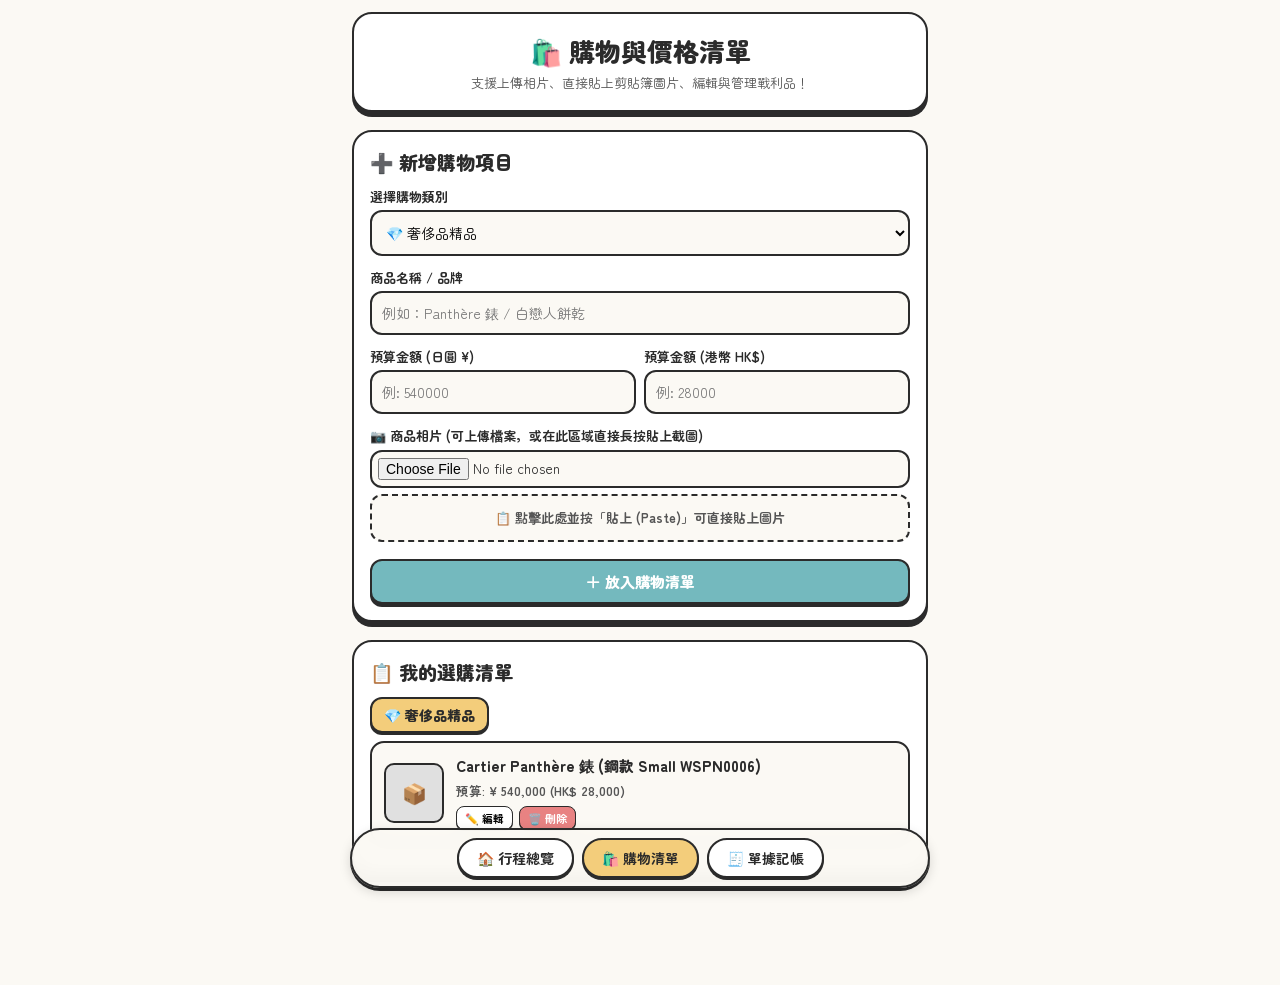
<file: shopping.html>
<!DOCTYPE html>
<html lang="zh-HK">
<head>
  <meta charset="UTF-8">
  <meta name="viewport" content="width=device-width, initial-scale=1.0">
  <title>Nagoya & Hokuriku Winter Loop - 購物清單</title>
  <link rel="preconnect" href="https://fonts.googleapis.com">
  <link rel="preconnect" href="https://fonts.gstatic.com" crossorigin>
  <link href="https://fonts.googleapis.com/css2?family=Zen+Maru+Gothic:wght@400;700;900&display=swap" rel="stylesheet">
  <style>
    :root {
      --bg-color: #FBF9F4;
      --card-bg: #FFFFFF;
      --border-color: #2B2B2B;
      --tag-red: #E88282;
      --tag-green: #74B9BE;
      --tag-yellow: #F3CD7B;
      --tag-purple: #B39DDB;
      --text-main: #2B2B2B;
      --text-sub: #555555;
      --shadow: 0 5px 0px #2B2B2B;
    }

    * { box-sizing: border-box; margin: 0; padding: 0; font-family: 'Zen Maru Gothic', sans-serif; }

    body {
      background-color: var(--bg-color);
      color: var(--text-main);
      padding: 12px;
      max-width: 600px;
      margin: 0 auto;
      padding-bottom: 90px;
    }

    .nav-bar {
      position: fixed;
      bottom: 12px;
      left: 50%;
      transform: translateX(-50%);
      width: calc(100% - 24px);
      max-width: 580px;
      z-index: 1000;
      display: flex;
      gap: 8px;
      justify-content: center;
      background: rgba(251, 249, 244, 0.95);
      padding: 8px 12px;
      border: 2.5px solid var(--border-color);
      border-radius: 30px;
      box-shadow: 0 4px 12px rgba(0, 0, 0, 0.15), 0 3px 0px var(--border-color);
      backdrop-filter: blur(8px);
    }

    .nav-btn {
      background: var(--card-bg);
      border: 2px solid var(--border-color);
      border-radius: 20px;
      padding: 8px 18px;
      font-size: 14px;
      font-weight: 700;
      white-space: nowrap;
      cursor: pointer;
      box-shadow: 0 2px 0px var(--border-color);
      text-decoration: none;
      color: var(--text-main);
    }

    .nav-btn.active {
      background: var(--tag-yellow);
    }

    .card {
      background: var(--card-bg);
      border: 2.5px solid var(--border-color);
      border-radius: 20px;
      padding: 16px;
      margin-bottom: 18px;
      box-shadow: var(--shadow);
    }

    .card-title {
      font-size: 19px;
      font-weight: 900;
      display: flex;
      align-items: center;
      gap: 8px;
      margin-bottom: 12px;
    }

    .form-group {
      margin-bottom: 12px;
    }
    .form-label {
      font-size: 13px;
      font-weight: 700;
      margin-bottom: 4px;
      display: block;
    }
    .form-input, .form-select {
      width: 100%;
      padding: 10px;
      border: 2px solid var(--border-color);
      border-radius: 12px;
      font-size: 14px;
      font-family: inherit;
      background: var(--bg-color);
      outline: none;
    }

    .paste-dropzone {
      border: 2px dashed var(--border-color);
      border-radius: 12px;
      padding: 12px;
      text-align: center;
      background: var(--bg-color);
      cursor: pointer;
      font-size: 13px;
      font-weight: 700;
      color: var(--text-sub);
      margin-top: 6px;
    }
    .paste-dropzone:hover {
      background: #F4F1EA;
    }

    .btn-action {
      background: var(--tag-green);
      color: white;
      border: 2px solid var(--border-color);
      border-radius: 12px;
      padding: 10px;
      width: 100%;
      font-size: 15px;
      font-weight: 900;
      cursor: pointer;
      box-shadow: 0 3px 0px var(--border-color);
      margin-top: 5px;
    }
    .btn-action:active {
      transform: translateY(2px);
      box-shadow: 0 1px 0px var(--border-color);
    }

    .category-section {
      margin-bottom: 15px;
    }
    .category-title {
      background: var(--tag-yellow);
      border: 2px solid var(--border-color);
      border-radius: 12px;
      padding: 6px 12px;
      font-size: 14px;
      font-weight: 900;
      margin-bottom: 8px;
      display: inline-block;
      box-shadow: 0 2px 0px var(--border-color);
    }

    .item-card {
      background: var(--bg-color);
      border: 2px solid var(--border-color);
      border-radius: 14px;
      padding: 12px;
      margin-bottom: 10px;
      display: flex;
      gap: 12px;
      align-items: center;
      position: relative;
    }
    .item-img {
      width: 60px;
      height: 60px;
      border: 2px solid var(--border-color);
      border-radius: 10px;
      object-fit: cover;
      background: #E0E0E0;
      flex-shrink: 0;
    }
    .item-info {
      flex-grow: 1;
    }
    .item-name {
      font-size: 15px;
      font-weight: 900;
      margin-bottom: 4px;
    }
    .item-meta {
      font-size: 12.5px;
      color: var(--text-sub);
      font-weight: 700;
    }
    .item-btns {
      display: flex;
      gap: 6px;
      margin-top: 6px;
    }
    .btn-xs {
      background: white;
      border: 1.5px solid var(--border-color);
      border-radius: 8px;
      padding: 3px 8px;
      font-size: 11px;
      font-weight: 700;
      cursor: pointer;
      box-shadow: 0 1px 0px var(--border-color);
    }
    .btn-delete {
      background: var(--tag-red);
      color: white;
    }

    /* Modal 編輯彈窗 */
    .modal-overlay {
      display: none;
      position: fixed;
      top: 0; left: 0; width: 100%; height: 100%;
      background: rgba(0, 0, 0, 0.6);
      z-index: 9999;
      justify-content: center;
      align-items: center;
      padding: 20px;
    }
    .modal-card {
      background: #FFF;
      border: 3px solid var(--border-color);
      border-radius: 20px;
      width: 100%;
      max-width: 450px;
      padding: 20px;
      box-shadow: 0 6px 0px var(--border-color);
    }
  </style>
</head>
<body onpaste="handleGlobalPaste(event)">

  <div class="card" style="text-align: center; padding: 18px;">
    <div style="font-size: 26px; font-weight: 900;">🛍️ 購物與價格清單</div>
    <div style="font-size: 13px; color: var(--text-sub); margin-top: 4px;">支援上傳相片、直接貼上剪貼簿圖片、編輯與管理戰利品！</div>
  </div>

  <!-- 新增商品卡片 -->
  <div class="card">
    <div class="card-title">➕ 新增購物項目</div>
    <div class="form-group">
      <label class="form-label">選擇購物類別</label>
      <select id="itemCategory" class="form-select">
        <option value="💎 奢侈品精品">💎 奢侈品精品</option>
        <option value="🧥 禦寒服飾裝備">🧥 禦寒服飾裝備</option>
        <option value="🎁 手信與伴手禮">🎁 手信與伴手禮</option>
        <option value="💊 藥妝與日用品">💊 藥妝與日用品</option>
      </select>
    </div>
    <div class="form-group">
      <label class="form-label">商品名稱 / 品牌</label>
      <input type="text" id="itemName" class="form-input" placeholder="例如：Panthère 錶 / 白戀人餅乾">
    </div>
    <div style="display: flex; gap: 8px;">
      <div class="form-group" style="flex: 1;">
        <label class="form-label">預算金額 (日圓 ¥)</label>
        <input type="number" id="itemPriceJpy" class="form-input" placeholder="例: 540000">
      </div>
      <div class="form-group" style="flex: 1;">
        <label class="form-label">預算金額 (港幣 HK$)</label>
        <input type="number" id="itemPriceHkd" class="form-input" placeholder="例: 28000">
      </div>
    </div>
    <div class="form-group">
      <label class="form-label">📷 商品相片 (可上傳檔案，或在此區域直接長按貼上截圖)</label>
      <input type="file" id="itemImageFile" class="form-input" accept="image/*" style="padding: 6px;" onchange="previewNewImage(this)">
      <div class="paste-dropzone" id="newImagePreviewBox" contenteditable="true" style="outline: none;">
        📋 點擊此處並按「貼上 (Paste)」可直接貼上圖片
      </div>
    </div>
    <button class="btn-action" onclick="addItem()">＋ 放入購物清單</button>
  </div>

  <!-- 我的選購清單展示區 -->
  <div class="card">
    <div class="card-title">📋 我的選購清單</div>
    <div id="shoppingListContainer">
      <!-- 動態載入項目 -->
    </div>
  </div>

  <!-- 編輯商品 Modal -->
  <div class="modal-overlay" id="editModal">
    <div class="modal-card">
      <div style="font-size: 18px; font-weight: 900; margin-bottom: 12px;">✏️ 編輯購物項目</div>
      <input type="hidden" id="editIndex">
      <div class="form-group">
        <label class="form-label">選擇購物類別</label>
        <select id="editCategory" class="form-select">
          <option value="💎 奢侈品精品">💎 奢侈品精品</option>
          <option value="🧥 禦寒服飾裝備">🧥 禦寒服飾裝備</option>
          <option value="🎁 手信與伴手禮">🎁 手信與伴手禮</option>
          <option value="💊 藥妝與日用品">💊 藥妝與日用品</option>
        </select>
      </div>
      <div class="form-group">
        <label class="form-label">商品名稱 / 品牌</label>
        <input type="text" id="editName" class="form-input">
      </div>
      <div style="display: flex; gap: 8px;">
        <div class="form-group" style="flex: 1;">
          <label class="form-label">日圓 (¥)</label>
          <input type="number" id="editJpy" class="form-input">
        </div>
        <div class="form-group" style="flex: 1;">
          <label class="form-label">港幣 (HK$)</label>
          <input type="number" id="editHkd" class="form-input">
        </div>
      </div>
      <div class="form-group">
        <label class="form-label">📷 更換商品相片 (可檔案上傳或直接貼上)</label>
        <input type="file" id="editImageFile" class="form-input" accept="image/*" style="padding: 6px;" onchange="previewEditImage(this)">
        <div class="paste-dropzone" id="editImagePreviewBox" contenteditable="true" style="outline: none;">
          📋 點擊此處並按「貼上 (Paste)」可直接貼上圖片
        </div>
      </div>
      <div style="display: flex; gap: 10px; margin-top: 15px;">
        <button class="btn-action" style="background: #E0E0E0; color: #2B2B2B;" onclick="closeEditModal()">取消</button>
        <button class="btn-action" onclick="saveEditedItem()">儲存修改</button>
      </div>
    </div>
  </div>

  <!-- 底部導航欄 -->
  <div class="nav-bar">
    <a class="nav-btn" href="index.html">🏠 行程總覽</a>
    <a class="nav-btn active" href="shopping.html">🛍️ 購物清單</a>
    <a class="nav-btn" href="receipts.html">🧾 單據記帳</a>
  </div>

  <script>
    let shoppingItems = JSON.parse(localStorage.getItem('my_shopping_list')) || [
      {
        category: "💎 奢侈品精品",
        name: "Cartier Panthère 錶 (鋼款 Small WSPN0006)",
        jpy: 540000,
        hkd: 28000,
        image: ""
      }
    ];

    let newImageBase64 = "";
    let editImageBase64 = "";

    // 處理檔案上傳預覽 (新增)
    function previewNewImage(input) {
      if (input.files && input.files[0]) {
        const reader = new FileReader();
        reader.onload = function(e) {
          newImageBase64 = e.target.result;
          document.getElementById('newImagePreviewBox').innerHTML = `<span style="color:var(--tag-green); font-weight:900;">✅ 已成功載入圖片！</span>`;
        };
        reader.readAsDataURL(input.files[0]);
      }
    }

    // 處理檔案上傳預覽 (編輯)
    function previewEditImage(input) {
      if (input.files && input.files[0]) {
        const reader = new FileReader();
        reader.onload = function(e) {
          editImageBase64 = e.target.result;
          document.getElementById('editImagePreviewBox').innerHTML = `<span style="color:var(--tag-green); font-weight:900;">✅ 已成功更換圖片！</span>`;
        };
        reader.readAsDataURL(input.files[0]);
      }
    }

    // 支援貼上圖片功能 (Clipboard Paste)
    document.getElementById('newImagePreviewBox').addEventListener('paste', function(e) {
      handlePasteEvent(e, (base64) => {
        newImageBase64 = base64;
        document.getElementById('newImagePreviewBox').innerHTML = `<span style="color:var(--tag-green); font-weight:900;">✅ 已成功貼上剪貼簿圖片！</span>`;
      });
    });

    document.getElementById('editImagePreviewBox').addEventListener('paste', function(e) {
      handlePasteEvent(e, (base64) => {
        editImageBase64 = base64;
        document.getElementById('editImagePreviewBox').innerHTML = `<span style="color:var(--tag-green); font-weight:900;">✅ 已成功貼上剪貼簿圖片！</span>`;
      });
    });

    function handlePasteEvent(e, callback) {
      const items = (e.clipboardData || e.originalEvent.clipboardData).items;
      for (let i = 0; i < items.length; i++) {
        if (items[i].type.indexOf('image') !== -1) {
          const blob = items[i].getAsFile();
          const reader = new FileReader();
          reader.onload = function(event) {
            callback(event.target.result);
          };
          reader.readAsDataURL(blob);
          e.preventDefault();
          break;
        }
      }
    }

    function saveAndRender() {
      localStorage.setItem('my_shopping_list', JSON.stringify(shoppingItems));
      renderList();
    }

    function addItem() {
      const category = document.getElementById('itemCategory').value;
      const name = document.getElementById('itemName').value.trim();
      const jpy = document.getElementById('itemPriceJpy').value;
      const hkd = document.getElementById('itemPriceHkd').value;

      if (!name) {
        alert('請輸入商品名稱 / 品牌！');
        return;
      }

      shoppingItems.push({ 
        category, 
        name, 
        jpy, 
        hkd, 
        image: newImageBase64 
      });
      
      saveAndRender();
      clearForm();
    }

    function clearForm() {
      document.getElementById('itemName').value = '';
      document.getElementById('itemPriceJpy').value = '';
      document.getElementById('itemPriceHkd').value = '';
      document.getElementById('itemImageFile').value = '';
      document.getElementById('newImagePreviewBox').innerHTML = `📋 點擊此處並按「貼上 (Paste)」可直接貼上圖片`;
      newImageBase64 = "";
    }

    function deleteItem(index) {
      if (confirm('確定要刪除這個購物項目嗎？')) {
        shoppingItems.splice(index, 1);
        saveAndRender();
      }
    }

    function openEditModal(index) {
      const item = shoppingItems[index];
      document.getElementById('editIndex').value = index;
      document.getElementById('editCategory').value = item.category;
      document.getElementById('editName').value = item.name;
      document.getElementById('editJpy').value = item.jpy;
      document.getElementById('editHkd').value = item.hkd;
      document.getElementById('editImageFile').value = '';
      document.getElementById('editImagePreviewBox').innerHTML = item.image ? `<span style="color:var(--tag-green); font-weight:900;">✅ 目前已有圖片 (可直接貼上新圖覆蓋)</span>` : `📋 點擊此處並按「貼上 (Paste)」可直接貼上圖片`;
      editImageBase64 = item.image; // 預設保留原圖
      document.getElementById('editModal').style.display = 'flex';
    }

    function closeEditModal() {
      document.getElementById('editModal').style.display = 'none';
    }

    function saveEditedItem() {
      const index = document.getElementById('editIndex').value;
      const category = document.getElementById('editCategory').value;
      const name = document.getElementById('editName').value.trim();
      const jpy = document.getElementById('editJpy').value;
      const hkd = document.getElementById('editHkd').value;

      if (!name) {
        alert('商品名稱不能為空！');
        return;
      }

      shoppingItems[index] = {
        category,
        name,
        jpy,
        hkd,
        image: editImageBase64
      };
      
      saveAndRender();
      closeEditModal();
    }

    function renderList() {
      const container = document.getElementById('shoppingListContainer');
      container.innerHTML = '';

      if (shoppingItems.length === 0) {
        container.innerHTML = '<div style="text-align: center; color: var(--text-sub); padding: 20px; font-size: 14px;">目前購物清單係空的，快啲加入第一件戰利品啦！🛍️</div>';
        return;
      }

      const categories = [...new Set(shoppingItems.map(item => item.category))];

      categories.forEach(cat => {
        const catSection = document.createElement('div');
        catSection.className = 'category-section';

        const catTitle = document.createElement('div');
        catTitle.className = 'category-title';
        catTitle.innerText = cat;
        catSection.appendChild(catTitle);

        shoppingItems.forEach((item, index) => {
          if (item.category === cat) {
            const itemBox = document.createElement('div');
            itemBox.className = 'item-card';

            const imgTag = item.image ? `<img src="${item.image}" class="item-img">` : `<div class="item-img" style="display:flex; align-items:center; justify-content:center; font-size:20px;">📦</div>`;
            
            let priceText = '';
            if (item.jpy) priceText += `預算: ¥ ${Number(item.jpy).toLocaleString()} `;
            if (item.hkd) priceText += `(HK$ ${Number(item.hkd).toLocaleString()})`;

            itemBox.innerHTML = `
              ${imgTag}
              <div class="item-info">
                <div class="item-name">${item.name}</div>
                <div class="item-meta">${priceText}</div>
                <div class="item-btns">
                  <button class="btn-xs" onclick="openEditModal(${index})">✏️ 編輯</button>
                  <button class="btn-xs btn-delete" onclick="deleteItem(${index})">🗑️ 刪除</button>
                </div>
              </div>
            `;
            catSection.appendChild(itemBox);
          }
        });

        container.appendChild(catSection);
      });
    }

    renderList();
  </script>
</body>
</html>
</file>
